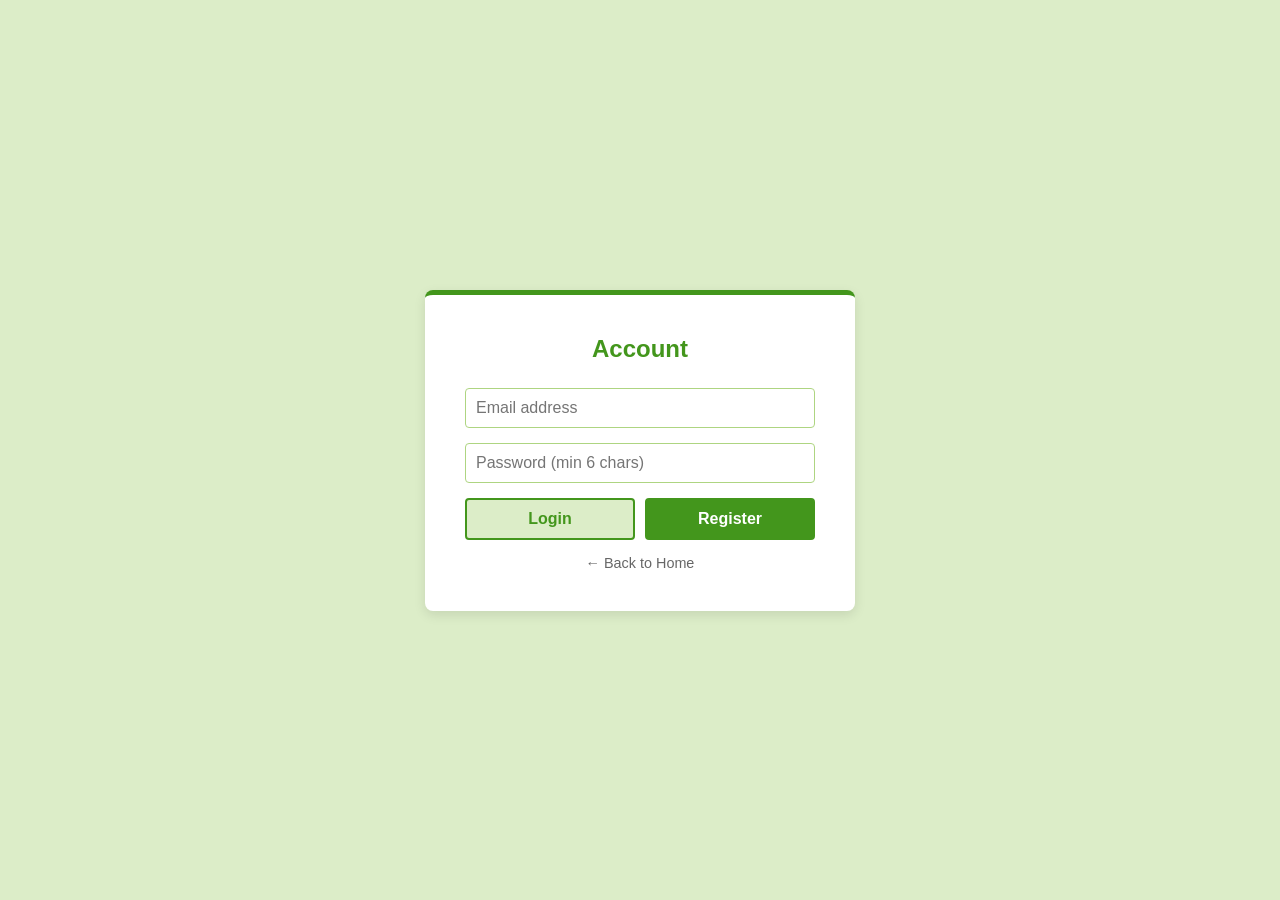
<file: auth.html>
<!DOCTYPE html>
<html lang="en">
<head>
    <meta charset="UTF-8">
    <meta name="viewport" content="width=device-width, initial-scale=1.0">
    <title>Account | Grassic Studio</title>
    <style>
        body { background-color: #dcedc8; font-family: -apple-system, BlinkMacSystemFont, "Segoe UI", Roboto, sans-serif; display: flex; justify-content: center; align-items: center; height: 100vh; margin: 0; color: #333; }
        .auth-box { background: white; padding: 40px; border-radius: 8px; box-shadow: 0 4px 12px rgba(0,0,0,0.1); width: 100%; max-width: 350px; border-top: 5px solid #43961c; }
        h2 { color: #43961c; margin-top: 0; text-align: center; margin-bottom: 25px; }
        input { width: 100%; padding: 10px; margin-bottom: 15px; border: 1px solid #aed581; border-radius: 4px; box-sizing: border-box; outline: none; font-size: 1rem; }
        input:focus { border-color: #43961c; }
        
        .btn-group { display: flex; gap: 10px; margin-bottom: 15px; }
        button { flex: 1; padding: 10px; border-radius: 4px; font-size: 1rem; cursor: pointer; font-weight: bold; transition: 0.2s; }
        
        .btn-login { 
            background-color: #dcedc8; 
            color: #43961c; 
            border: 2px solid #43961c; 
        }
        .btn-login:hover { 
            background-color: #c5e1a5; 
        }
        
        .btn-register { 
            background-color: #43961c; 
            color: white; 
            border: 2px solid #43961c; 
        }
        .btn-register:hover { 
            background-color: #327513; 
            border-color: #327513; 
        }
        
        .back-link { display: block; text-align: center; color: #666; text-decoration: none; font-size: 0.9rem; }
        .back-link:hover { color: #43961c; }
    </style>
</head>
<body>
    <div class="auth-box">
        <h2>Account</h2>
        <input id="auth-email" type="email" placeholder="Email address">
        <input id="auth-password" type="password" placeholder="Password (min 6 chars)">
        
        <div class="btn-group">
            <button class="btn-login" onclick="doLogin()">Login</button>
            <button class="btn-register" onclick="doRegister()">Register</button>
        </div>
        
        <a href="/" class="back-link">&larr; Back to Home</a>
    </div>

    <script type="module">
        import { createClient } from 'https://esm.sh/@supabase/supabase-js@2'
        
        const supabaseUrl = 'https://eilhhwsbawpvfjmtjwbi.supabase.co' 
        const supabaseKey = 'sb_publishable_b6M1Xyi2aTEH67iH20IcGw_DqLdwbEn' 
        const supabase = createClient(supabaseUrl, supabaseKey)

        window.doLogin = async () => {
            const email = document.getElementById('auth-email').value
            const password = document.getElementById('auth-password').value
            if (!email || !password) return alert("Please fill in email and password.")
            
            const { data, error } = await supabase.auth.signInWithPassword({ email, password })
            if (error) {
                alert('Login Failed: ' + error.message)
            } else {
                window.location.href = '/' 
            }
        }

        window.doRegister = async () => {
            const email = document.getElementById('auth-email').value
            const password = document.getElementById('auth-password').value
            if (!email || !password) return alert("Please fill in email and password.")
            if (password.length < 6) return alert("Password must be at least 6 characters.")
            
            const { data, error } = await supabase.auth.signUp({ email, password })
            if (error) {
                alert('Registration Failed: ' + error.message)
            } else {
                alert('Registration Successful! You can now click Login.')
            }
        }
    </script>
</body>
</html>
</file>
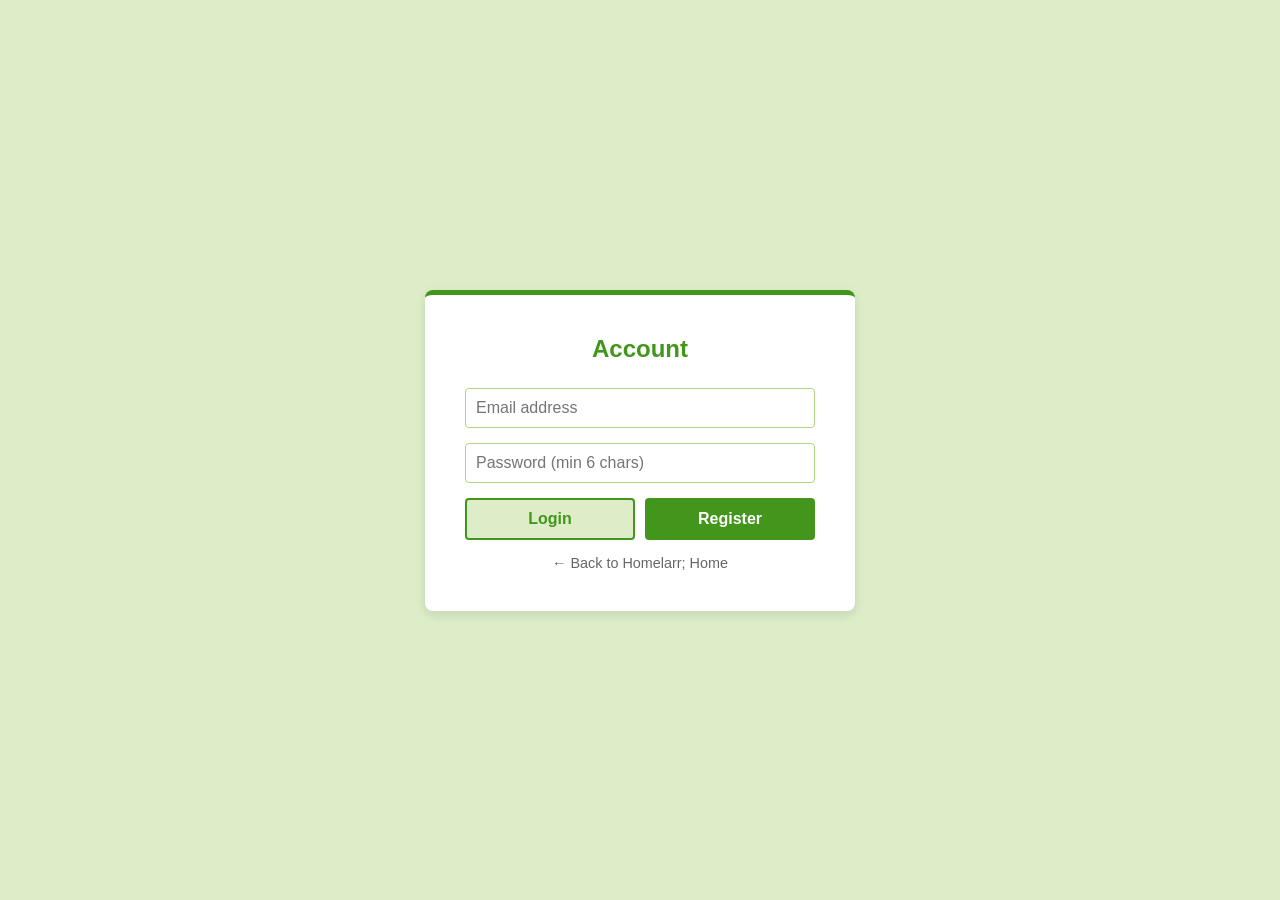
<file: en/auth.html>
<!DOCTYPE html>
<html lang="en">
<head>
    <meta charset="UTF-8">
    <meta name="viewport" content="width=device-width, initial-scale=1.0">
    <title>Grassic ID</title>
    <link rel="icon" type="image/svg+xml" href="/G.svg">
    <link rel="stylesheet" href="/auth.css">
</head>
<body>
    <div class="auth-box">
        <h2>Account</h2>
        <input id="auth-email" type="email" placeholder="Email address">
        <input id="auth-password" type="password" placeholder="Password (min 6 chars)">

        <div class="btn-group">
            <button class="btn-login" onclick="doLogin()">Login</button>
            <button class="btn-register" onclick="doRegister()">Register</button>
        </div>

         <div id="email-msg" style="display:none; text-align:center; color:#43961c; margin-bottom:15px; font-weight:bold;"></div>
        <a href="/en/" class="back-link">&larr; Back to Homelarr; Home</a>
    </div>

    <script type="module">
        import { createClient } from 'https://esm.sh/@supabase/supabase-js@2'
        const supabase = createClient('https://eilhhwsbawpvfjmtjwbi.supabase.co', 'sb_publishable_b6M1Xyi2aTEH67iH20IcGw_DqLdwbEn')

        window.doLogin = async () => {
            const email = document.getElementById('auth-email').value
            const password = document.getElementById('auth-password').value
            if (!email || !password) return alert("Please fill in email and password.")

            const { data, error } = await supabase.auth.signInWithPassword({ email, password })
            if (error) alert('Login Failed: ' + error.message)
            else window.location.href = '/en/' 
        }

        window.doRegister = async () => {
            const email = document.getElementById('auth-email').value
            const password = document.getElementById('auth-password').value
            if (!email || !password) return alert("Please fill in email and password.")
            if (password.length < 6) return alert("Password must be at least 6 characters.")

            const { data, error } = await supabase.auth.signUp({ email, password })
            if (error) alert('Registration Failed: ' + error.message)
            else document.getElementById('email-msg').style.display = 'block'; document.getElementById('email-msg').innerText = 'Verification email sent. Please check your inbox.';
        }
    </script>
</body>
</html>
</file>
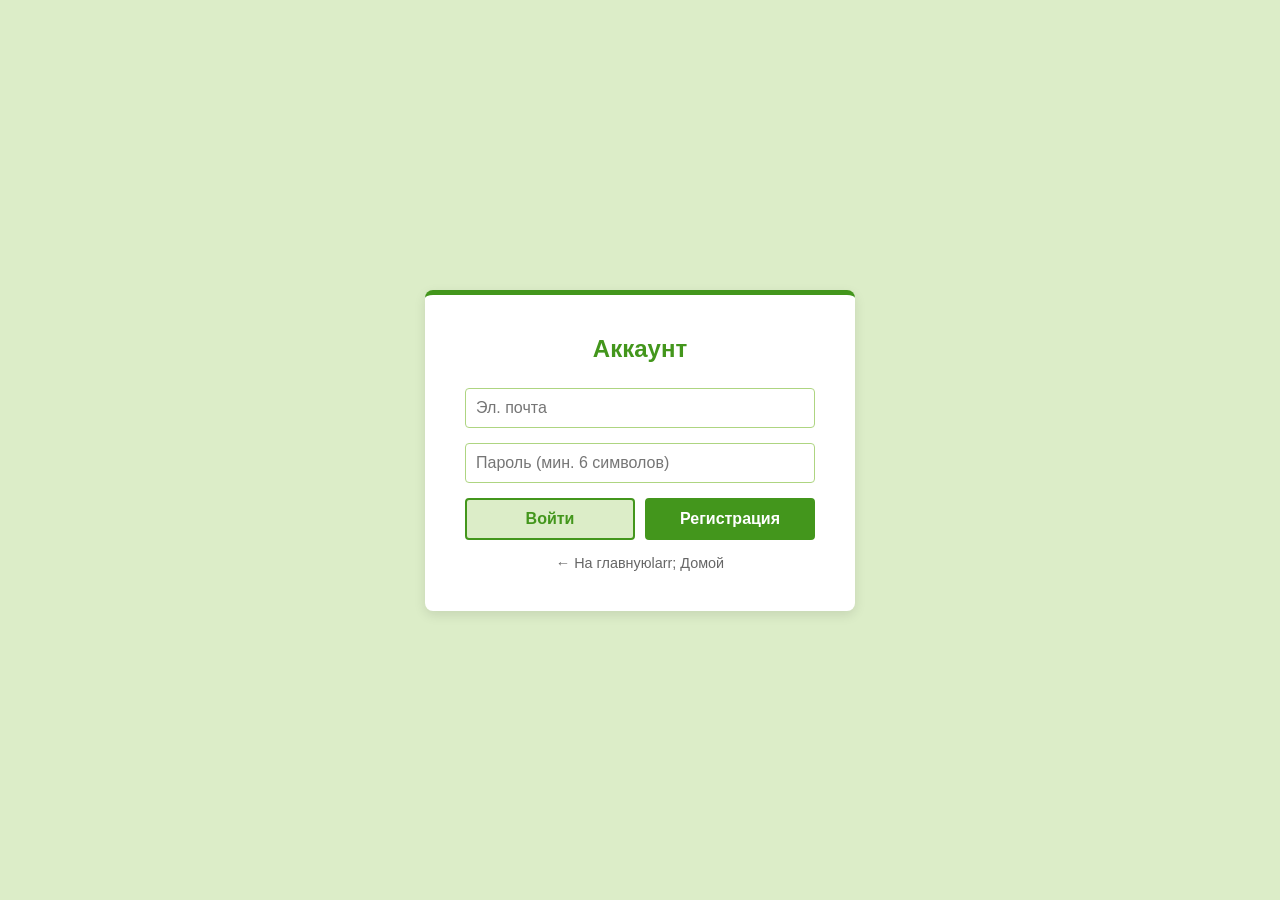
<file: ru/auth.html>
<!DOCTYPE html>
<html lang="ru">
<head>
    <meta charset="UTF-8">
    <meta name="viewport" content="width=device-width, initial-scale=1.0">
    <title>Grassic ID</title>
    <link rel="icon" type="image/svg+xml" href="/G.svg">
    <link rel="stylesheet" href="/auth.css">
</head>
<body>
    <div class="auth-box">
        <h2>Аккаунт</h2>
        <input id="auth-email" type="email" placeholder="Эл. почта">
        <input id="auth-password" type="password" placeholder="Пароль (мин. 6 символов)">

        <div class="btn-group">
            <button class="btn-login" onclick="doLogin()">Войти</button>
            <button class="btn-register" onclick="doRegister()">Регистрация</button>
        </div>

         <div id="email-msg" style="display:none; text-align:center; color:#43961c; margin-bottom:15px; font-weight:bold;"></div>
        <a href="/ru/" class="back-link">&larr; На главнуюlarr; Домой</a>
    </div>

    <script type="module">
        import { createClient } from 'https://esm.sh/@supabase/supabase-js@2'
        const supabase = createClient('https://eilhhwsbawpvfjmtjwbi.supabase.co', 'sb_publishable_b6M1Xyi2aTEH67iH20IcGw_DqLdwbEn')

        window.doLogin = async () => {
            const email = document.getElementById('auth-email').value
            const password = document.getElementById('auth-password').value
            if (!email || !password) return alert("Заполните все поля.")

            const { data, error } = await supabase.auth.signInWithPassword({ email, password })
            if (error) alert('Ошибка входа: ' + error.message)
            else window.location.href = '/ru/' 
        }

        window.doRegister = async () => {
            const email = document.getElementById('auth-email').value
            const password = document.getElementById('auth-password').value
            if (!email || !password) return alert("Заполните все поля.")
            if (password.length < 6) return alert("Пароль должен быть не менее 6 символов.")

            const { data, error } = await supabase.auth.signUp({ email, password })
            if (error) alert('Ошибка регистрации: ' + error.message)
            else document.getElementById('email-msg').style.display = 'block'; document.getElementById('email-msg').innerText = 'Письмо с подтверждением отправлено. Проверьте почту.';
        }
    </script>
</body>
</html>
</file>
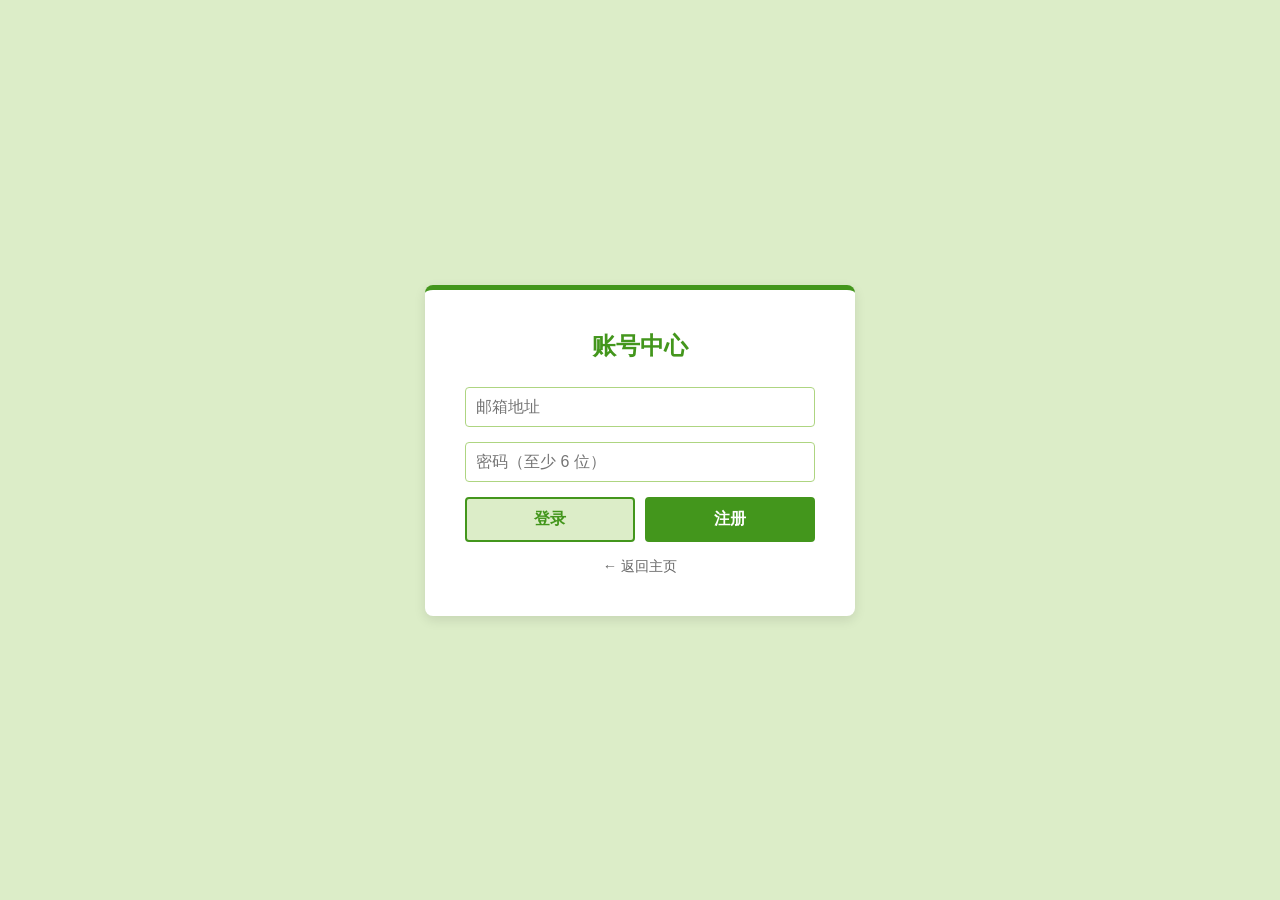
<file: zh/auth.html>
<!DOCTYPE html>
<html lang="zh-CN">
<head>
    <meta charset="UTF-8">
    <meta name="viewport" content="width=device-width, initial-scale=1.0">
    <title>Grassic ID</title>
    <link rel="icon" type="image/svg+xml" href="/logo.svg">
    <link rel="stylesheet" href="/auth.css">
</head>
<body>
    <div class="auth-box">
        <h2>账号中心</h2>
        <input id="auth-email" type="email" placeholder="邮箱地址">
        <input id="auth-password" type="password" placeholder="密码（至少 6 位）">
        
        <div class="btn-group">
            <button class="btn-login" onclick="doLogin()">登录</button>
            <button class="btn-register" onclick="doRegister()">注册</button>
        </div>
        
         <div id="email-msg" style="display:none; text-align:center; color:#43961c; margin-bottom:15px; font-weight:bold;"></div>
        <a href="/zh/" class="back-link">← 返回主页</a>
    </div>

    <script type="module">
        import { createClient } from 'https://esm.sh/@supabase/supabase-js@2'
        const supabase = createClient('https://eilhhwsbawpvfjmtjwbi.supabase.co', 'sb_publishable_b6M1Xyi2aTEH67iH20IcGw_DqLdwbEn')

        window.doLogin = async () => {
            const email = document.getElementById('auth-email').value
            const password = document.getElementById('auth-password').value
            if (!email || !password) return alert("请填写邮箱和密码。")
            
            const { data, error } = await supabase.auth.signInWithPassword({ email, password })
            if (error) alert('登录失败: ' + error.message)
            else window.location.href = '/zh/' 
        }

        window.doRegister = async () => {
            const email = document.getElementById('auth-email').value
            const password = document.getElementById('auth-password').value
            if (!email || !password) return alert("请填写邮箱和密码。")
            if (password.length < 6) return alert("密码至少需要 6 个字符。")
            
            const { data, error } = await supabase.auth.signUp({ email, password })
            if (error) alert('注册失败: ' + error.message)
            else document.getElementById('email-msg').style.display = 'block'; document.getElementById('email-msg').innerText = '验证邮件已发送至您的邮箱，请查收。';
        }
    </script>
</body>
</html>
</file>
<file: auth.css>
@font-face {
    font-family: 'LXGW Neo XiHei', sans-serif;
    src: url('/MapleMono-NF-CN-Thin.woff2') format('woff2');
    font-display: swap;
}

body { 
    background-color: #dcedc8; 
    font-family: 'Poppins', 'PingFang SC', 'Microsoft YaHei', sans-serif, sans-serif; 
    display: flex; 
    justify-content: center; 
    align-items: center; 
    height: 100vh; 
    margin: 0; 
    color: #333; 
}

.auth-box { 
    background: white; 
    padding: 40px; 
    border-radius: 8px; 
    box-shadow: 0 4px 12px rgba(0,0,0,0.1); 
    width: 100%; 
    max-width: 350px; 
    border-top: 5px solid #43961c; 
}

h2 { 
    color: #43961c; 
    margin-top: 0; 
    text-align: center; 
    margin-bottom: 25px; 
}

input { 
    width: 100%; 
    padding: 10px; 
    margin-bottom: 15px; 
    border: 1px solid #aed581; 
    border-radius: 4px; 
    box-sizing: border-box; 
    outline: none; 
    font-size: 1rem; 
    font-family: inherit;
}

input:focus { 
    border-color: #43961c; 
}

.btn-group { 
    display: flex; 
    gap: 10px; 
    margin-bottom: 15px; 
}

button { 
    flex: 1; 
    padding: 10px; 
    border-radius: 4px; 
    font-size: 1rem; 
    cursor: pointer; 
    font-weight: bold; 
    font-family: inherit; 
    transition: 0.2s; 
}

.btn-login { 
    background-color: #dcedc8; 
    color: #43961c; 
    border: 2px solid #43961c; 
}

.btn-login:hover { 
    background-color: #c5e1a5; 
}

.btn-register { 
    background-color: #43961c; 
    color: white; 
    border: 2px solid #43961c; 
}

.btn-register:hover { 
    background-color: #327513; 
    border-color: #327513; 
}

.back-link { 
    display: block; 
    text-align: center; 
    color: #666; 
    text-decoration: none; 
    font-size: 0.9rem; 
}

.back-link:hover { 
    color: #43961c; 
}
</file>
